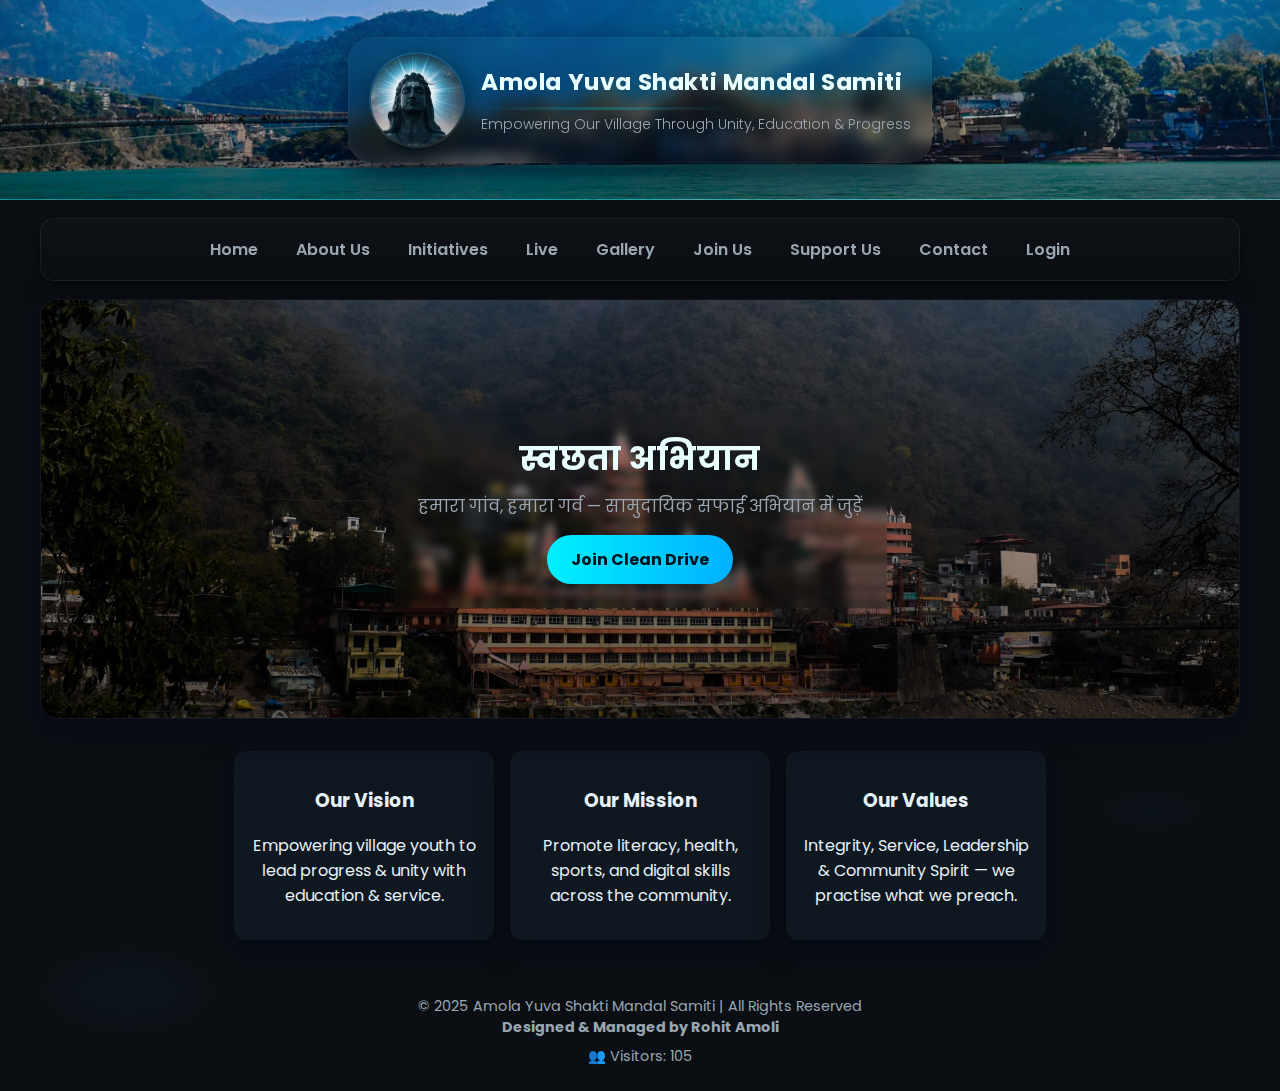
<file: index.html>
<!DOCTYPE html>
<html lang="hi">
<head>
<meta charset="utf-8" />
<meta name="viewport" content="width=device-width, initial-scale=1" />
<title>Amola Yuva Shakti Mandal Samiti</title>
<link href="https://fonts.googleapis.com/css2?family=Poppins:wght@300;400;600;700&display=swap" rel="stylesheet">
<style>
:root{
  --bg:#0b0f14;
  --panel:#0f1720;
  --glass: rgba(255,255,255,0.04);
  --accent: #00f0ff;
  --accent-2: #00b1ff;
  --muted: #9aa7b2;
  --glass-border: rgba(255,255,255,0.06);
  --glow: 0 10px 30px rgba(0,240,255,0.06), 0 2px 8px rgba(0,0,0,0.6);
  --card-elev: 0 10px 30px rgba(2,6,23,0.6);
  --glass-blur: 8px;
  --radius-lg: 16px;
  --radius-md: 12px;
}
*{box-sizing:border-box}
html,body{height:100%;margin:0;font-family:'Poppins',sans-serif;
  background: radial-gradient(1200px 600px at 10% 10%, rgba(0,176,255,0.03), transparent 8%),
             radial-gradient(1000px 400px at 90% 90%, rgba(0,176,255,0.02), transparent 6%), var(--bg);
  color:#e6f2f7;
  -webkit-font-smoothing:antialiased;
  -moz-osx-font-smoothing:grayscale;
  -webkit-touch-callout:none;
  -webkit-user-select:none;
  user-select: none;
  animation:fadePage .9s ease;
}
@keyframes fadePage{from{opacity:0;transform:translateY(6px)}to{opacity:1;transform:none}}

/* HEADER */
header {
  position: relative;
  background: linear-gradient(180deg, rgba(255,255,255,0.02), rgba(0,0,0,0.25)),
              url('slide2.png') center/cover no-repeat;
  color: #eafcff;
  min-height: 200px;
  display:flex;
  align-items:center;
  justify-content:center;
  padding: 28px 18px;
  border-bottom: 1px solid rgba(255,255,255,0.03);
  box-shadow: inset 0 -60px 120px rgba(0,0,0,0.35);
  overflow:hidden;
}
header::before{
  content: "";
  position: absolute;
  inset: -10% -10% auto auto;
  width: 520px;
  height: 520px;
  background: radial-gradient(circle at 20% 20%, rgba(0,240,255,0.06), transparent 25%);
  filter: blur(40px);
  transform: rotate(22deg);
  pointer-events:none;
}
.header-center {
  position: relative;
  display:flex;
  align-items:center;
  gap:16px;
  z-index:2;
  padding:14px 20px;
  border-radius:24px;
  background: linear-gradient(180deg, rgba(255,255,255,0.02), rgba(255,255,255,0.01));
  box-shadow: var(--card-elev);
  border:1px solid rgba(255,255,255,0.03);
  backdrop-filter: blur(var(--glass-blur));
}
.header-center img {
  width: 96px;
  height: 96px;
  border-radius: 50%;
  object-fit: cover;
  border: 2px solid rgba(255,255,255,0.06);
  box-shadow: 0 6px 22px rgba(0,0,0,0.6), 0 0 18px rgba(0,176,255,0.08);
  background: linear-gradient(180deg, rgba(255,255,255,0.02), rgba(255,255,255,0.01));
}
.header-text { display:flex; flex-direction:column; align-items:flex-start; gap:4px; }
.header-center h1 {
  font-size: 1.45rem; font-weight:700; margin:0; letter-spacing:0.6px; color:#e9ffff;
  text-shadow: 0 6px 26px rgba(0,176,255,0.03);
}
.header-center p{ font-size:0.88rem; margin:0; font-weight:300; color:var(--muted); }
.header-center h1::after{
  content:"";
  display:block;
  height:3px;
  width:60%;
  margin-top:8px;
  border-radius:6px;
  background: linear-gradient(90deg, transparent, rgba(0,240,255,0.25), transparent);
  opacity:0.9;
}

/* NAVBAR - horizontal scroll on mobile */
nav.navbar {
  margin:18px auto 0;
  max-width:1200px;
  display:flex;
  justify-content:center;
  gap:14px;
  padding:10px 14px;
  border-radius:14px;
  background: linear-gradient(180deg, rgba(255,255,255,0.015), rgba(0,0,0,0.06));
  border:1px solid var(--glass-border);
  box-shadow: 0 6px 20px rgba(0,0,0,0.6);
  backdrop-filter: blur(8px);
  overflow-x: auto;
  scrollbar-width: none; /* Firefox */
}
nav.navbar::-webkit-scrollbar { display: none; } /* Chrome/Safari */
nav.navbar a {
  color: var(--muted);
  text-decoration: none;
  padding:8px 12px;
  font-weight:600;
  border-radius:10px;
  transition: all .22s cubic-bezier(.2,.9,.3,1);
  position:relative;
  flex: 0 0 auto;
  white-space: nowrap;
}
nav.navbar a:hover {
  color: #eaffff;
  transform: translateY(-3px);
}
nav.navbar a::after{
  content:"";
  position:absolute;
  left:50%;
  transform:translateX(-50%) scaleX(0);
  bottom:3px;
  width:60%;
  height:3px;
  border-radius:4px;
  background: linear-gradient(90deg,var(--accent),var(--accent-2));
  transition: transform .28s;
}
nav.navbar a:hover::after{ transform:translateX(-50%) scaleX(1); }

/* CAROUSEL */
.carousel-wrap { margin-top:18px; position:relative; width:100%; height:420px; overflow:hidden;
  border-radius:18px; max-width:1200px; margin-left:auto; margin-right:auto;
  box-shadow: var(--card-elev); border:1px solid rgba(255,255,255,0.03);
  background: linear-gradient(180deg, rgba(255,255,255,0.015), rgba(0,0,0,0.06));
}
.carousel { width:100%; height:100%; position:relative; display:flex; align-items:center; justify-content:center; }
.slides { display:flex; width:100%; height:100%; transition: transform .7s cubic-bezier(.22,.9,.3,1); }
.slide{ min-width:100%; height:100%; position:relative; background-size:cover; background-position:center; display:flex; align-items:center; justify-content:center; color:#fff; }
.slide::after{ content:""; position:absolute; inset:0; background: linear-gradient(180deg, rgba(3,8,15,0.12), rgba(0,0,0,0.6)); pointer-events:none; }
.slide-content{ position:relative; z-index:2; max-width:900px; padding:24px; text-align:center; backdrop-filter: blur(4px); }
.slide-content h2 { font-size:2rem; margin:0 0 10px 0; letter-spacing:0.6px; color:#eaffff; text-shadow: 0 10px 30px rgba(0,176,255,0.06); display:inline-block; }
.slide-content p{ font-size:1.05rem; margin:0 0 16px 0; color:var(--muted); max-height:80px; overflow:hidden; text-overflow:ellipsis; }
.slide-content .cta{
  background: linear-gradient(90deg,var(--accent),var(--accent-2));
  padding:12px 24px;
  border-radius:999px;
  color:#00121a;
  font-weight:700;
  text-decoration:none;
  display:inline-block;
  box-shadow: 0 12px 40px rgba(0,176,255,0.12);
  transition: transform .18s ease, box-shadow .18s ease;
}
.slide-content .cta:hover{ transform: translateY(-6px) scale(1.02); box-shadow: 0 20px 50px rgba(0,176,255,0.18); }

/* CARDS */
.cards{ display:flex; flex-wrap:wrap; justify-content:center; gap:16px; margin:32px 12px; }
.cards .card{ background: var(--panel); padding:16px; border-radius:var(--radius-md); width:260px; box-shadow:var(--card-elev); text-align:center; }

/* FOOTER */
footer{ margin-top:32px; padding:24px; text-align:center; font-size:0.9rem; color:var(--muted); }

/* TOP BUTTON */
#topBtn{ position:fixed; bottom:24px; right:24px; background:var(--accent); color:#00121a; padding:10px 12px; border-radius:50%; cursor:pointer; display:none; z-index:999; }

/* RESPONSIVE */
@media(max-width:768px){
  .header-center{ flex-direction:column; text-align:center; }
  .cards{ flex-direction:column; align-items:center; }
}
</style>
</head>
<body>

<header>
  <div class="header-center" role="banner" aria-label="Site header">
    <img src="placeholder1.png" alt="Amola logo">
    <div class="header-text">
      <h1>Amola Yuva Shakti Mandal Samiti</h1>
      <p>Empowering Our Village Through Unity, Education & Progress</p>
    </div>
  </div>
</header>

<!-- NAVBAR -->
<nav class="navbar" role="navigation" aria-label="Main navigation">
  <a href="index.html">Home</a>
  <a href="about.html">About Us</a>
  <a href="activities.html">Initiatives</a>
  <a href="live.html">Live</a>
  <a href="gallery.html">Gallery</a>
  <a href="join.html">Join Us</a>
  <a href="donate.html">Support Us</a>
  <a href="contact.html">Contact</a>
  <a href="member.html">Login</a>
</nav>

<!-- CAROUSEL -->
<div class="carousel-wrap" aria-roledescription="carousel" aria-label="Highlights">
  <div class="carousel" id="carousel">
    <div class="slides" id="slidesContainer"></div>
  </div>
</div>

<!-- CARDS -->
<section class="cards" aria-label="Key info cards">
  <div class="card">
    <h3>Our Vision</h3>
    <p>Empowering village youth to lead progress & unity with education & service.</p>
  </div>
  <div class="card">
    <h3>Our Mission</h3>
    <p>Promote literacy, health, sports, and digital skills across the community.</p>
  </div>
  <div class="card">
    <h3>Our Values</h3>
    <p>Integrity, Service, Leadership & Community Spirit — we practise what we preach.</p>
  </div>
</section>

<footer>
  <div>© 2025 Amola Yuva Shakti Mandal Samiti | All Rights Reserved<br><b>Designed & Managed by Rohit Amoli</b></div>
  <div id="visitorCounter" style="margin-top:8px">👥 Visitors: <span id="visitorNumber">0</span></div>
</footer>

<div id="topBtn" title="Back to top">⬆</div>

<script>
/* === SLIDES === */
const slides = [
  { title: "स्वछता अभियान", text: "हमारा गांव, हमारा गर्व — सामुदायिक सफाई अभियान में जुड़ें", ctaText: "Join Clean Drive", ctaLink:"join.html", backgroundImage: "slide1.png" },
  { title: "जन-जन तक पानी की व्यवस्था", text: "सभी ग्रामीणों के लिए पानी की सुचारू और स्वच्छ व्यवस्था सुनिश्चित करने के लिए योजना बनाई गई है।", ctaText: "Register", ctaLink:"join.html", backgroundImage: "slide2.png" },
  { title: "खेल उत्सव", text: "खेलकूद से स्वस्थ जीवन — भागीदारी के लिए संपर्क करें", ctaText: "Participate", ctaLink:"activities.html", backgroundImage: "slide3.png" }
];
const slidesContainer = document.getElementById('slidesContainer');
slides.forEach((s)=>{
  const slide = document.createElement('div');
  slide.className='slide';
  slide.style.backgroundImage = `url('${s.backgroundImage}')`;
  const content = document.createElement('div'); content.className='slide-content';
  content.innerHTML = `<h2>${s.title}</h2><p>${s.text}</p><a class="cta" href="${s.ctaLink}">${s.ctaText}</a>`;
  slide.appendChild(content); slidesContainer.appendChild(slide);
});

/* SIMPLE CAROUSEL LOGIC */
let current=0; const total=slides.length;
const updateUI=()=>{ slidesContainer.style.transform=`translateX(-${current*100}%)`; };
const goToSlide=(i)=>{ current=(i+total)%total; updateUI(); };
setInterval(()=>goToSlide(current+1),4000);

/* TOP BUTTON */
const topBtn=document.getElementById('topBtn');
window.onscroll=()=>topBtn.style.display=(window.pageYOffset>300)?'flex':'none';
topBtn.addEventListener('click',()=>window.scrollTo({top:0,behavior:'smooth'}));

/* VISITOR COUNTER */
document.getElementById('visitorNumber').textContent=Math.floor(Math.random()*500+100);
</script>

</body>
</html>
</file>
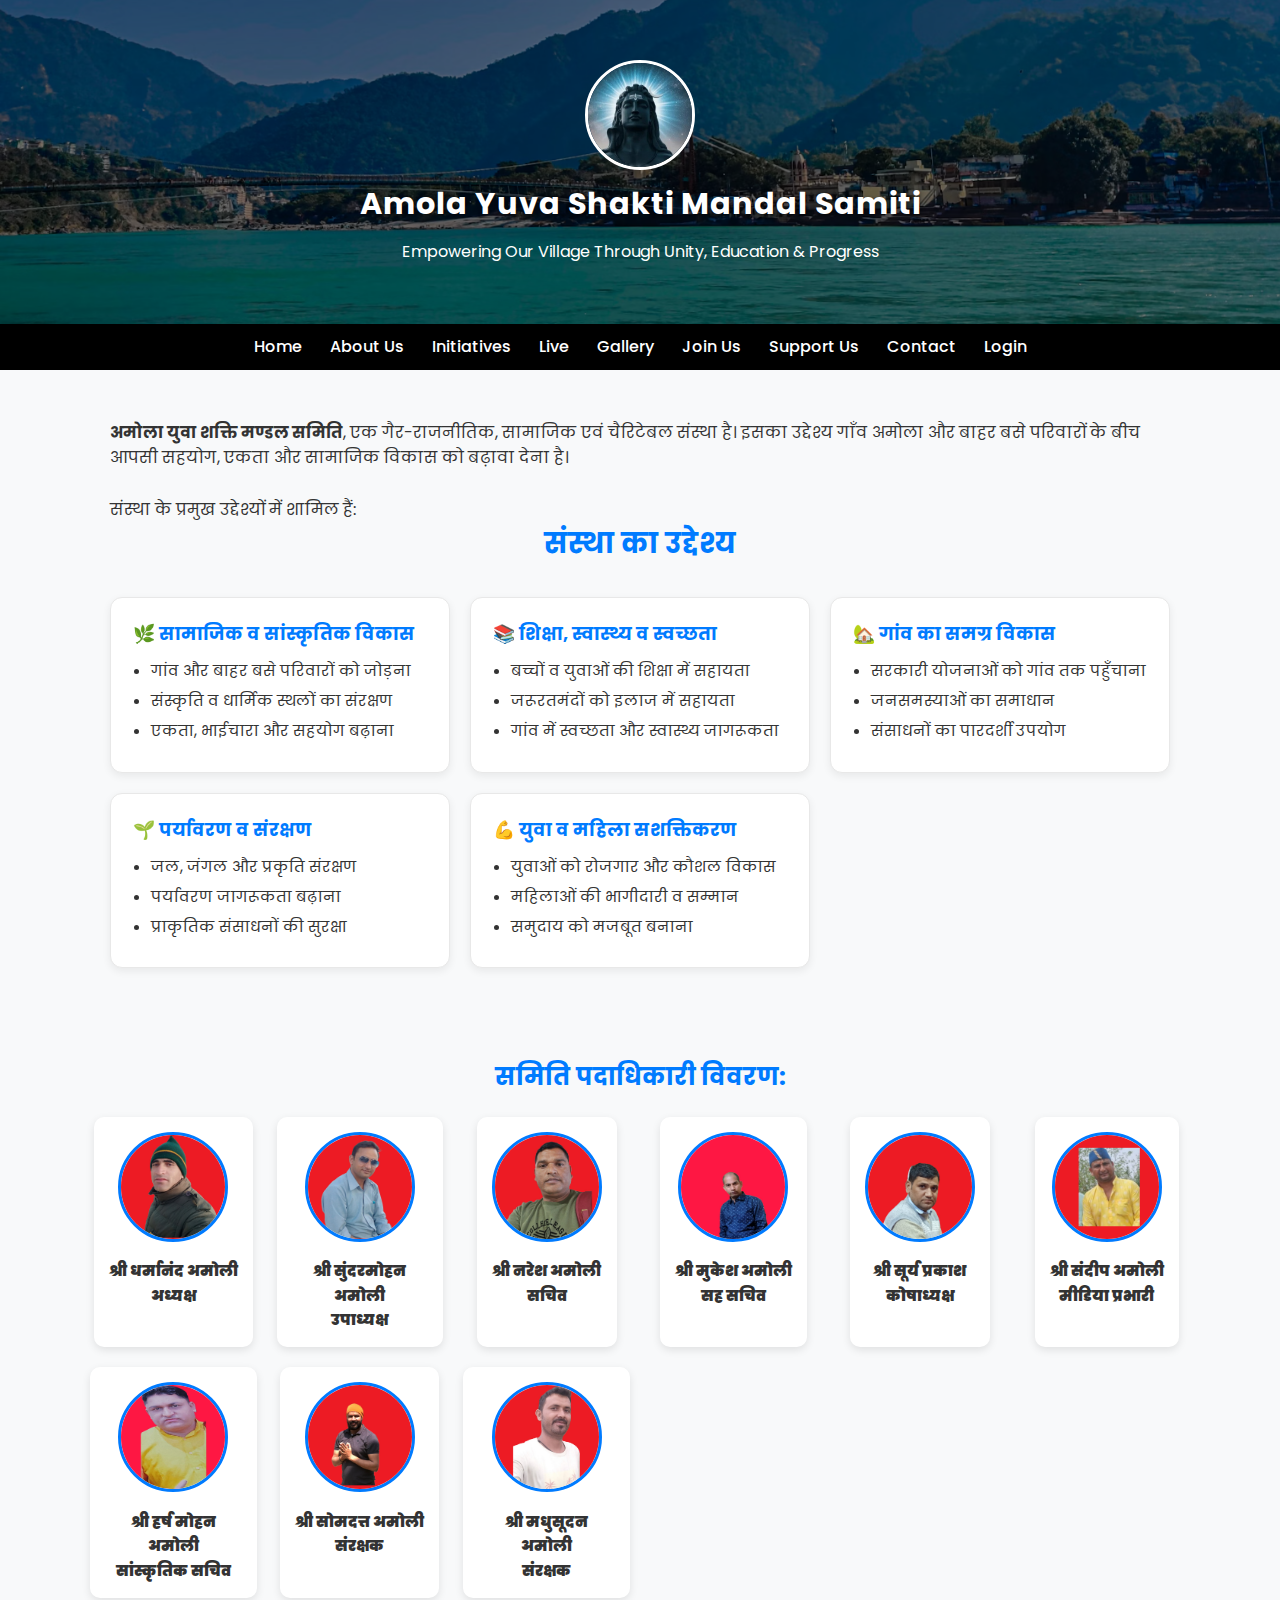
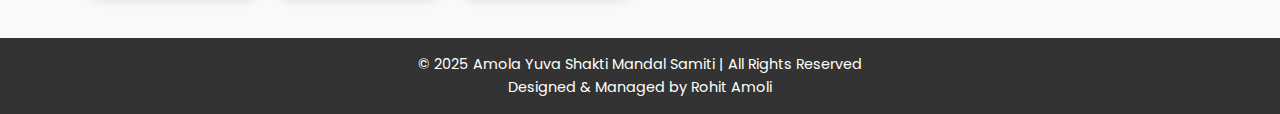
<file: about.html>
<!DOCTYPE html>
<html lang="hi">
<head>
  <meta charset="UTF-8" />
  <meta name="viewport" content="width=device-width, initial-scale=1.0" />
  <title>About Us - Amola Yuva Shakti Mandal Samiti</title>

  <link href="https://fonts.googleapis.com/css2?family=Poppins:wght@300;400;600&display=swap" rel="stylesheet">

  <style>
    * {
      margin: 0;
      padding: 0;
      box-sizing: border-box;
      font-family: 'Poppins', sans-serif;
    }

    body {
      background-color: #f8f9fa;
      color: #333;
      line-height: 1.6;
    }

    /* ------------ HEADER ------------ */
    header {
      background: linear-gradient(rgba(0, 0, 0, 0.5), rgba(0, 0, 0, 0.5)),
                  url('header-bg1.png') center/cover no-repeat;
      color: white;
      padding: 60px 20px;
      text-align: center;
    }

    .header-center {
      display: flex;
      flex-direction: column;
      align-items: center;
      gap: 10px;
    }

    .header-center img {
      width: 110px;
      height: 110px;
      border-radius: 50%;
      object-fit: cover;
      border: 3px solid white;
    }

    .header-center h1 {
      font-size: 1.9em;
      font-weight: 700;
      letter-spacing: 1px;
      text-shadow: 1px 1px 4px rgba(0,0,0,0.5);
    }

    /* ------------ NAVBAR ------------ */
    nav.navbar {
      background-color: #000;
      padding: 10px 0;
      text-align: center;
    }

    nav.navbar a {
      color: white;
      text-decoration: none;
      margin: 0 12px;
      font-weight: 500;
      transition: color 0.3s;
    }

    nav.navbar a:hover {
      color: #ffe600;
    }

    /* ------------ OBJECTIVES SECTION ------------ */
    .objectives-section {
      padding: 50px 20px;
      width: 90%;
      max-width: 1100px;
      margin: auto;
    }

    .objectives-section h2 {
      text-align: center;
      font-size: 28px;
      margin-bottom: 30px;
      color: #007bff;
      font-weight: 700;
    }

    .objective-cards {
      display: grid;
      grid-template-columns: repeat(auto-fit, minmax(260px, 1fr));
      gap: 20px;
    }

    .card {
      background: white;
      padding: 22px;
      border-radius: 12px;
      border: 1px solid #e8e8e8;
      box-shadow: 0 3px 8px rgba(0,0,0,0.07);
      transition: background 0.3s;
    }

    .card:hover {
      background: #f5f9ff;
    }

    .card h3 {
      font-size: 18px;
      color: #007bff;
      margin-bottom: 10px;
    }

    .card ul {
      padding-left: 18px;
    }

    .card ul li {
      margin-bottom: 6px;
      font-size: 0.95em;
    }

    /* ------------ MEMBERS SECTION ------------ */
    section.members {
      width: 90%;
      max-width: 1100px;
      margin: 40px auto;
    }

    section.members h2 {
      color: #007bff;
      margin-bottom: 20px;
      text-align: center;
    }

    .about-gallery {
      display: grid;
      grid-template-columns: repeat(auto-fit, minmax(160px, 1fr));
      gap: 20px;
      justify-items: center;
    }

    .about-member {
      text-align: center;
      background: white;
      padding: 15px;
      border-radius: 10px;
      box-shadow: 0 3px 8px rgba(0,0,0,0.1);
    }

    .about-member img {
      width: 110px;
      height: 110px;
      object-fit: cover;
      border-radius: 50%;
      border: 3px solid #007bff;
    }

    .about-member p {
      margin-top: 10px;
      font-weight: 600;
      font-size: 0.95em;
      color: #333;
    }

    /* ------------ FOOTER ------------ */
    footer {
      background: #333;
      color: white;
      text-align: center;
      padding: 15px 0;
      margin-top: 30px;
      font-size: 0.9em;
    }

    /* ------------ RESPONSIVE ------------ */
    @media (max-width: 768px) {
      .header-center h1 {
        font-size: 1.5em;
      }
      nav.navbar a {
        display: inline-block;
        margin: 6px;
      }
    }
  </style>
</head>

<body>

<header>
  <div class="header-center">
    <img src="IMG-20250911-WA0006.jpg" alt="Logo">
    <h1>Amola Yuva Shakti Mandal Samiti</h1>
    <p>Empowering Our Village Through Unity, Education & Progress</p>
  </div>
</header>

<nav class="navbar">
  <a href="index.html">Home</a>
  <a href="about.html">About Us</a>
  <a href="activities.html">Initiatives</a>
  <a href="live.html">Live</a>
  <a href="gallery.html">Gallery</a>
  <a href="join.html">Join Us</a>
  <a href="donate.html">Support Us</a>
  <a href="contact.html">Contact</a>
  <a href="member.html">Login</a>
</nav>

<!-- OBJECTIVES SECTION -->
<section class="objectives-section">

  <strong>अमोला युवा शक्ति मण्डल समिति</strong>, एक गैर-राजनीतिक, सामाजिक एवं चैरिटेबल संस्था है। इसका उद्देश्य गाँव अमोला और बाहर बसे परिवारों के बीच आपसी सहयोग, एकता और सामाजिक विकास को बढ़ावा देना है।<br><br>
  संस्था के प्रमुख उद्देश्यों में शामिल हैं:<br>
  
  <h2>संस्था का उद्देश्य</h2>

  <div class="objective-cards">

    <div class="card">
      <h3>🌿 सामाजिक व सांस्कृतिक विकास</h3>
      <ul>
        <li>गांव और बाहर बसे परिवारों को जोड़ना</li>
        <li>संस्कृति व धार्मिक स्थलों का संरक्षण</li>
        <li>एकता, भाईचारा और सहयोग बढ़ाना</li>
      </ul>
    </div>

    <div class="card">
      <h3>📚 शिक्षा, स्वास्थ्य व स्वच्छता</h3>
      <ul>
        <li>बच्चों व युवाओं की शिक्षा में सहायता</li>
        <li>जरूरतमंदों को इलाज में सहायता</li>
        <li>गांव में स्वच्छता और स्वास्थ्य जागरूकता</li>
      </ul>
    </div>

    <div class="card">
      <h3>🏡 गांव का समग्र विकास</h3>
      <ul>
        <li>सरकारी योजनाओं को गांव तक पहुँचाना</li>
        <li>जनसमस्याओं का समाधान</li>
        <li>संसाधनों का पारदर्शी उपयोग</li>
      </ul>
    </div>

    <div class="card">
      <h3>🌱 पर्यावरण व संरक्षण</h3>
      <ul>
        <li>जल, जंगल और प्रकृति संरक्षण</li>
        <li>पर्यावरण जागरूकता बढ़ाना</li>
        <li>प्राकृतिक संसाधनों की सुरक्षा</li>
      </ul>
    </div>

    <div class="card">
      <h3>💪 युवा व महिला सशक्तिकरण</h3>
      <ul>
        <li>युवाओं को रोजगार और कौशल विकास</li>
        <li>महिलाओं की भागीदारी व सम्मान</li>
        <li>समुदाय को मजबूत बनाना</li>
      </ul>
    </div>

  </div>
</section>

<!-- MEMBERS SECTION -->
<section class="members">
  <h2>समिति पदाधिकारी विवरण:</h2>

  <div class="about-gallery">

    <div class="about-member">
      <img src="about1.jpg">
      <p><strong>श्री धर्मानंद अमोली<br>अध्यक्ष</strong></p>
    </div>

    <div class="about-member">
      <img src="about2.jpg">
      <p><strong>श्री सुंदरमोहन अमोली<br>उपाध्यक्ष</strong></p>
    </div>

    <div class="about-member">
      <img src="about3.jpg">
      <p><strong>श्री नरेश अमोली<br>सचिव</strong></p>
    </div>

    <div class="about-member">
      <img src="about6.jpg">
      <p><strong>श्री मुकेश अमोली<br>सह सचिव</strong></p>
    </div>

    <div class="about-member">
      <img src="about4.jpg">
      <p><strong>श्री सूर्य प्रकाश<br>कोषाध्यक्ष</strong></p>
    </div>

    <div class="about-member">
      <img src="about5.jpg">
      <p><strong>श्री संदीप अमोली<br>मीडिया प्रभारी</strong></p>
    </div>

    <div class="about-member">
      <img src="about7.jpg">
      <p><strong>श्री हर्ष मोहन अमोली<br>सांस्कृतिक सचिव</strong></p>
    </div>

    <div class="about-member">
      <img src="about8.jpg">
      <p><strong>श्री सोमदत्त अमोली<br>संरक्षक</strong></p>
    </div>

    <div class="about-member">
      <img src="about9.jpg">
      <p><strong>श्री मधुसूदन अमोली<br>संरक्षक</strong></p>
    </div>

  </div>
</section>

<footer>
  © 2025 Amola Yuva Shakti Mandal Samiti | All Rights Reserved<br>
  Designed & Managed by Rohit Amoli
</footer>

</body>
</html>
</file>
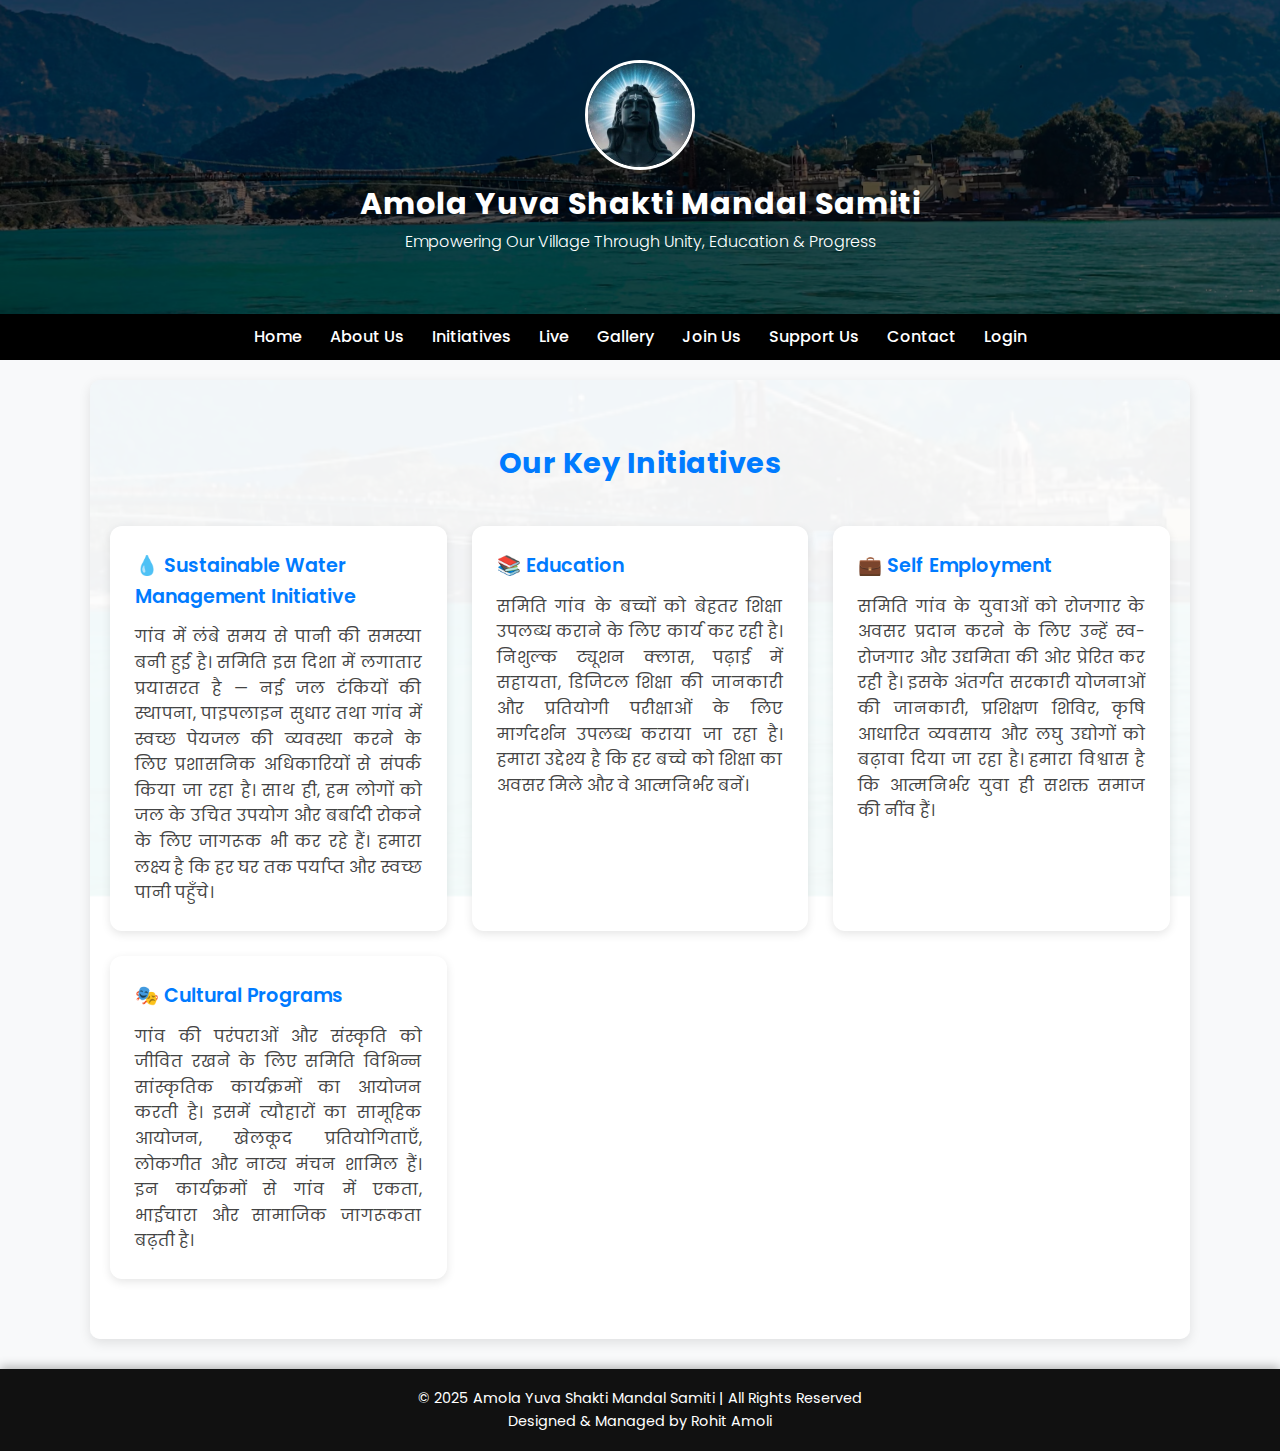
<file: activities.html>
<!DOCTYPE html>
<html lang="hi">
<head>
  <meta charset="UTF-8" />
  <meta name="viewport" content="width=device-width, initial-scale=1.0" />
  <title>Activities - Amola Yuva Shakti Mandal Samiti</title>
  <link href="https://fonts.googleapis.com/css2?family=Poppins:wght@300;400;600;700&display=swap" rel="stylesheet">
  <style>
    * {
      margin: 0;
      padding: 0;
      box-sizing: border-box;
      font-family: 'Poppins', sans-serif;
    }

    body {
      background-color: #f8f9fa;
      color: #333;
      line-height: 1.6;
    }

    /* HEADER */
    header {
      background: linear-gradient(rgba(0, 0, 0, 0.6), rgba(0, 0, 0, 0.6)),
                  url('header-bg1.png') center/cover no-repeat;
      color: white;
      padding: 60px 20px;
      text-align: center;
      animation: fadeInDown 1s ease-in-out;
    }

    .header-center {
      display: flex;
      flex-direction: column;
      align-items: center;
      gap: 10px;
    }

    .header-center img {
      width: 110px;
      height: 110px;
      border-radius: 50%;
      object-fit: cover;
      border: 3px solid white;
    }

    .header-center h1 {
      font-size: 1.9em;
      font-weight: 700;
      letter-spacing: 1px;
    }

    .header-center p {
      font-size: 1em;
      font-weight: 300;
    }

    /* NAVBAR */
    nav.navbar {
      background-color: #000;
      padding: 10px 0;
      text-align: center;
      animation: fadeIn 1.2s ease-in-out;
    }

    nav.navbar a {
      color: white;
      text-decoration: none;
      margin: 0 12px;
      font-weight: 500;
      transition: color 0.3s, transform 0.3s;
    }

    nav.navbar a:hover {
      color: #00c6ff;
      transform: scale(1.1);
      text-shadow: 0 0 10px #00c6ff;
    }

    /* ACTIVITIES SECTION */
    section#activities {
      padding: 60px 20px;
      background: linear-gradient(rgba(255,255,255,0.95), rgba(255,255,255,0.95)),
                  url('header-bg1.png') center/cover fixed;
      border-radius: 10px;
      margin: 20px auto;
      width: 90%;
      max-width: 1100px;
      box-shadow: 0 4px 12px rgba(0,0,0,0.1);
      animation: fadeInUp 1.2s ease-in-out;
    }

    section#activities h2 {
      color: #007bff;
      text-align: center;
      margin-bottom: 40px;
      font-size: 1.8em;
      font-weight: 700;
      letter-spacing: 0.5px;
    }

    .cards {
      display: grid;
      grid-template-columns: repeat(auto-fit, minmax(260px, 1fr));
      gap: 25px;
    }

    .card {
      background: #fff;
      padding: 25px;
      border-radius: 12px;
      box-shadow: 0 3px 10px rgba(0,0,0,0.1);
      transition: transform 0.3s, box-shadow 0.3s;
      animation: fadeInUp 1.3s ease;
    }

    .card:hover {
      transform: translateY(-8px);
      box-shadow: 0 6px 18px rgba(0,0,0,0.2);
    }

    .card h3 {
      color: #007bff;
      margin-bottom: 12px;
      font-size: 1.2em;
      font-weight: 600;
    }

    .card p {
      font-size: 1em;
      text-align: justify;
      color: #444;
    }

    /* FOOTER */
    footer {
      background: #111;
      color: white;
      text-align: center;
      padding: 18px 0;
      font-size: 0.9em;
      margin-top: 30px;
      box-shadow: 0 -2px 10px rgba(0,0,0,0.3);
    }

    /* ANIMATIONS */
    @keyframes fadeInDown {
      from { opacity: 0; transform: translateY(-30px); }
      to { opacity: 1; transform: translateY(0); }
    }

    @keyframes fadeInUp {
      from { opacity: 0; transform: translateY(30px); }
      to { opacity: 1; transform: translateY(0); }
    }

    @keyframes fadeIn {
      from { opacity: 0; }
      to { opacity: 1; }
    }

    @media (max-width: 600px) {
      header { padding: 40px 10px; }
      .header-center h1 { font-size: 1.5em; }
      .cards { grid-template-columns: 1fr; }
      .card { padding: 20px; }
    }
  </style>
</head>

<body>

<!-- HEADER -->
<header>
  <div class="header-center">
    <img src="IMG-20250911-WA0006.jpg" alt="Logo">
    <div class="text">
      <h1>Amola Yuva Shakti Mandal Samiti</h1>
      <p>Empowering Our Village Through Unity, Education & Progress</p>
    </div>
  </div>
</header>

<!-- NAVBAR -->
<nav class="navbar">
  <a href="index.html">Home</a>
  <a href="about.html">About Us</a>
  <a href="activities.html">Initiatives</a>
  <a href="live.html">Live</a>
  <a href="gallery.html">Gallery</a>
  <a href="join.html">Join Us</a>
  <a href="donate.html">Support Us</a>
  <a href="contact.html">Contact</a>
  <a href="member.html">Login</a>
</nav>

<!-- ACTIVITIES SECTION -->
<section id="activities" class="section">
  <h2>Our Key Initiatives</h2>
  <div class="cards">
    <div class="card">
      <h3>💧 Sustainable Water Management Initiative</h3>
      <p>गांव में लंबे समय से पानी की समस्या बनी हुई है। समिति इस दिशा में लगातार प्रयासरत है — नई जल टंकियों की स्थापना, पाइपलाइन सुधार तथा गांव में स्वच्छ पेयजल की व्यवस्था करने के लिए प्रशासनिक अधिकारियों से संपर्क किया जा रहा है। साथ ही, हम लोगों को जल के उचित उपयोग और बर्बादी रोकने के लिए जागरूक भी कर रहे हैं। हमारा लक्ष्य है कि हर घर तक पर्याप्त और स्वच्छ पानी पहुँचे।</p>
    </div>

    <div class="card">
      <h3>📚 Education</h3>
      <p>समिति गांव के बच्चों को बेहतर शिक्षा उपलब्ध कराने के लिए कार्य कर रही है। निशुल्क ट्यूशन क्लास, पढ़ाई में सहायता, डिजिटल शिक्षा की जानकारी और प्रतियोगी परीक्षाओं के लिए मार्गदर्शन उपलब्ध कराया जा रहा है। हमारा उद्देश्य है कि हर बच्चे को शिक्षा का अवसर मिले और वे आत्मनिर्भर बनें।</p>
    </div>

    <div class="card">
      <h3>💼 Self Employment</h3>
      <p>समिति गांव के युवाओं को रोजगार के अवसर प्रदान करने के लिए उन्हें स्व-रोजगार और उद्यमिता की ओर प्रेरित कर रही है। इसके अंतर्गत सरकारी योजनाओं की जानकारी, प्रशिक्षण शिविर, कृषि आधारित व्यवसाय और लघु उद्योगों को बढ़ावा दिया जा रहा है। हमारा विश्वास है कि आत्मनिर्भर युवा ही सशक्त समाज की नींव हैं।</p>
    </div>

    <div class="card">
      <h3>🎭 Cultural Programs</h3>
      <p>गांव की परंपराओं और संस्कृति को जीवित रखने के लिए समिति विभिन्न सांस्कृतिक कार्यक्रमों का आयोजन करती है। इसमें त्यौहारों का सामूहिक आयोजन, खेलकूद प्रतियोगिताएँ, लोकगीत और नाट्य मंचन शामिल हैं। इन कार्यक्रमों से गांव में एकता, भाईचारा और सामाजिक जागरूकता बढ़ती है।</p>
    </div>
  </div>
</section>

<!-- FOOTER -->
<footer>
  © 2025 Amola Yuva Shakti Mandal Samiti | All Rights Reserved<br>
  Designed & Managed by Rohit Amoli
</footer>

</body>
</html>
</file>
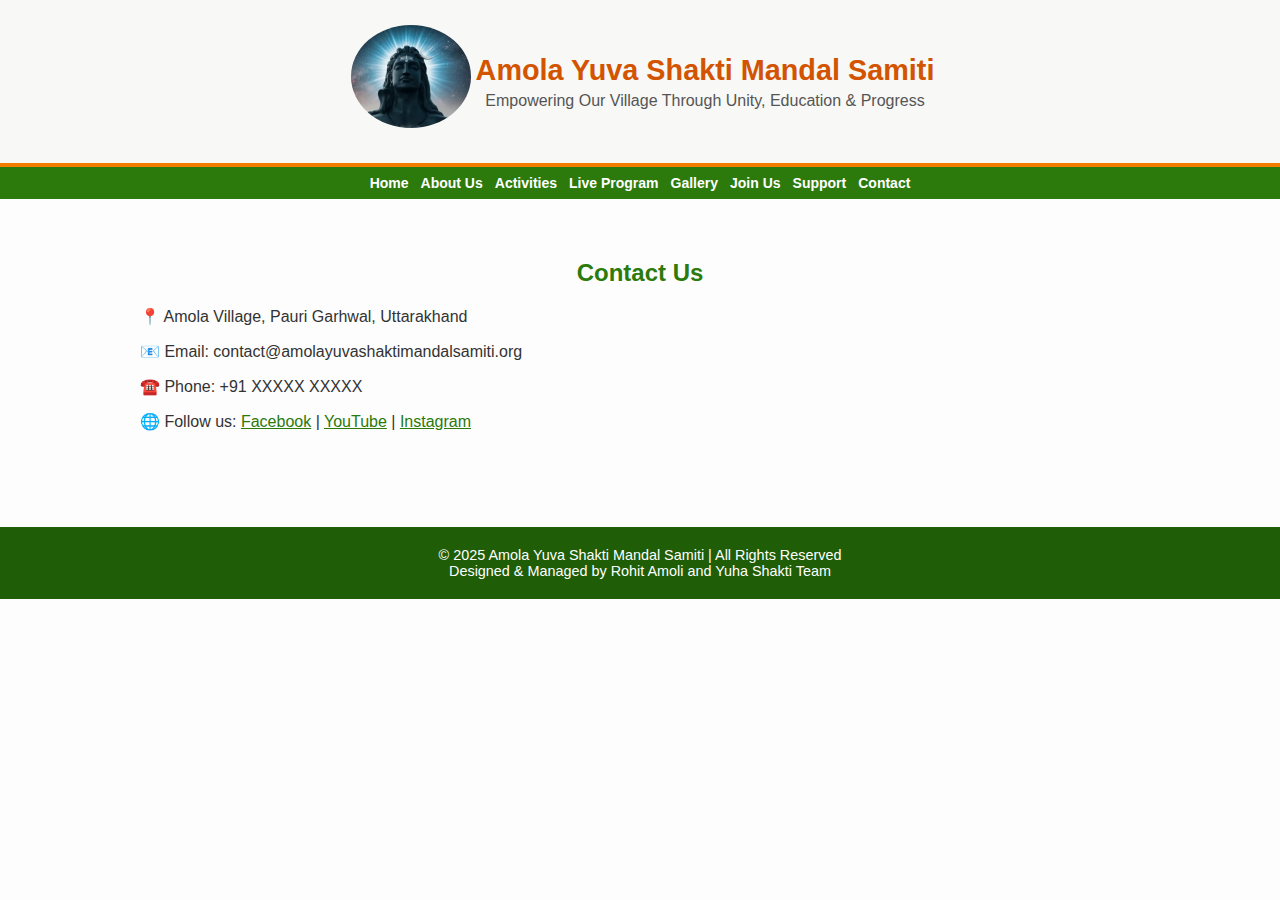
<file: contact.html>
<!DOCTYPE html>
<html lang="hi">
<head>
<meta charset="UTF-8" />
<meta name="viewport" content="width=device-width, initial-scale=1.0" />
<title>Contact - Amola Yuva Shakti Mandal Samiti</title>
<link rel="stylesheet" href="style.css">
</head>
<body>

<header>
  <div class="header-center">
    <img src="IMG-20250911-WA0006.jpg" alt="Logo">
    <div class="text">
      <h1>Amola Yuva Shakti Mandal Samiti</h1>
      <p>Empowering Our Village Through Unity, Education & Progress</p>
    </div>
  </div>
</header>

<nav class="navbar">
  <a href="index.html">Home</a>
  <a href="about.html">About Us</a>
  <a href="activities.html">Activities</a>
  <a href="live.html">Live Program</a>
  <a href="gallery.html">Gallery</a>
  <a href="join.html">Join Us</a>
  <a href="donate.html">Support</a>
  <a href="contact.html">Contact</a>
</nav>

<section id="contact" class="section">
  <h2>Contact Us</h2>
  <p>📍 Amola Village, Pauri Garhwal, Uttarakhand</p>
  <p>📧 Email: contact@amolayuvashaktimandalsamiti.org</p>
  <p>☎️ Phone: +91 XXXXX XXXXX</p>
  <p>🌐 Follow us:
    <a href="https://facebook.com/YOURPAGE" style="color:#2b7a0b;">Facebook</a> |
    <a href="https://youtube.com/YOURCHANNEL" style="color:#2b7a0b;">YouTube</a> |
    <a href="https://instagram.com/YOURPAGE" style="color:#2b7a0b;">Instagram</a>
  </p>
</section>

<footer>
  © 2025 Amola Yuva Shakti Mandal Samiti | All Rights Reserved<br>
  Designed & Managed by Rohit Amoli and Yuha Shakti Team
</footer>

</body>
</html>
</file>
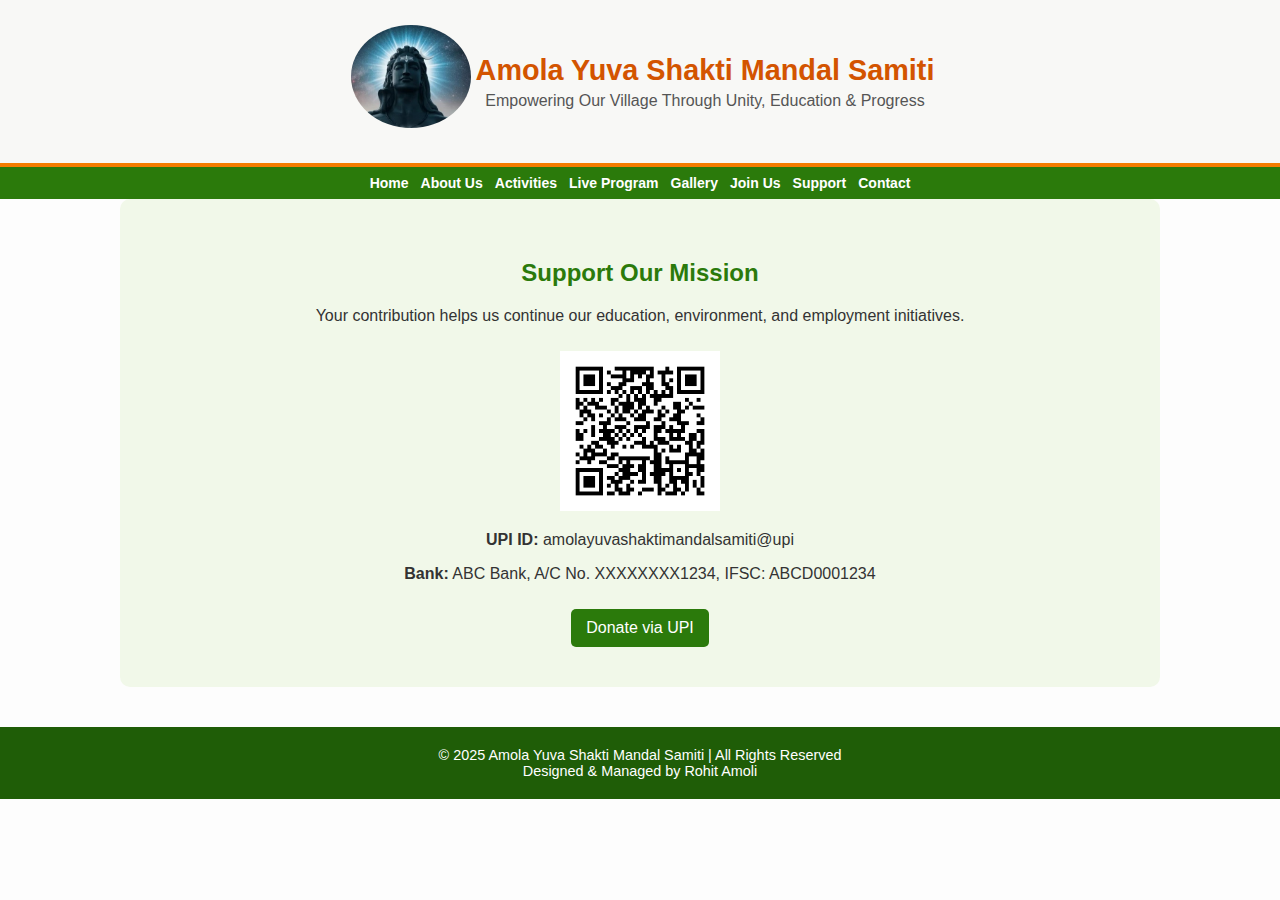
<file: donate.html>
<!DOCTYPE html>
<html lang="hi">
<head>
<meta charset="UTF-8" />
<meta name="viewport" content="width=device-width, initial-scale=1.0" />
<title>Support Us - Amola Yuva Shakti Mandal Samiti</title>
<link rel="stylesheet" href="style.css">
</head>
<body>

<header>
  <div class="header-center">
    <img src="IMG-20250911-WA0006.jpg" alt="Logo">
    <div class="text">
      <h1>Amola Yuva Shakti Mandal Samiti</h1>
      <p>Empowering Our Village Through Unity, Education & Progress</p>
    </div>
  </div>
</header>

<nav class="navbar">
  <a href="index.html">Home</a>
  <a href="about.html">About Us</a>
  <a href="activities.html">Activities</a>
  <a href="live.html">Live Program</a>
  <a href="gallery.html">Gallery</a>
  <a href="join.html">Join Us</a>
  <a href="donate.html">Support</a>
  <a href="contact.html">Contact</a>
</nav>

<section id="donate" class="section donate-section">
  <h2>Support Our Mission</h2>
  <p>Your contribution helps us continue our education, environment, and employment initiatives.</p>
  <img src="qr-code.png" alt="UPI QR Code" />
  <p><strong>UPI ID:</strong> amolayuvashaktimandalsamiti@upi</p>
  <p><strong>Bank:</strong> ABC Bank, A/C No. XXXXXXXX1234, IFSC: ABCD0001234</p>
  <a href="upi://pay?pa=sangthanname@upi&pn=Village+Youth+Sangthan&cu=INR" class="btn">Donate via UPI</a>
</section>

<footer>
  © 2025 Amola Yuva Shakti Mandal Samiti | All Rights Reserved<br>
  Designed & Managed by Rohit Amoli
</footer>

</body>
</html>
</file>
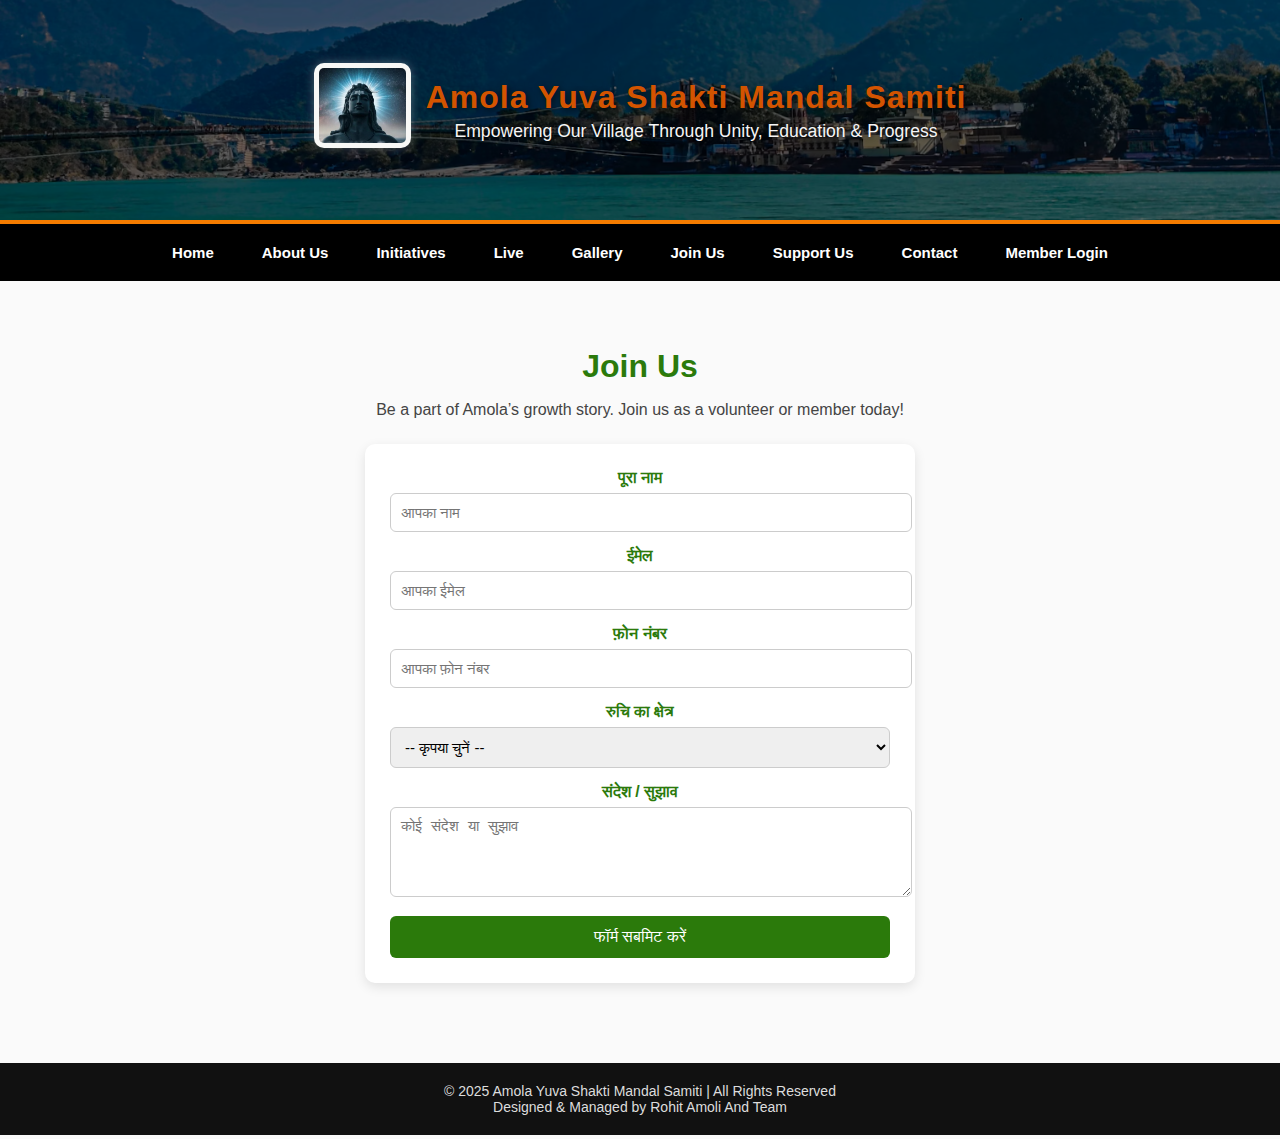
<file: join.html>
<!DOCTYPE html>
<html lang="hi">
<head>
<meta charset="UTF-8" />
<meta name="viewport" content="width=device-width, initial-scale=1.0" />
<title>Join Us - Amola Yuva Shakti Mandal Samiti</title>
<link rel="stylesheet" href="style.css">
<style>
/* General Reset */
body { margin: 0; font-family: "Segoe UI", sans-serif; background-color: #fafafa; color: #333; }

/* Header Styling with Background */
header {
  background: url('header-bg1.png') no-repeat center center/cover;
  text-align: center;
  padding: 30px 10px;
  color: white;
  position: relative;
  height: 160px;
}
header::after {
  content: "";
  position: absolute;
  inset: 0;
  background: rgba(0, 0, 0, 0.55);
  z-index: 0;
}
.header-center {
  position: relative;
  z-index: 1;
  display: flex;
  align-items: center;
  justify-content: center;
  gap: 15px;
}
.header-center img {
  height: 75px;
  width: auto;
  border-radius: 10px;
  box-shadow: 0 0 10px rgba(255,255,255,0.3);
}
.header-center .text h1 {
  font-size: 2em;
  font-weight: 700;
  letter-spacing: 1px;
  text-shadow: 2px 2px 6px rgba(0,0,0,0.6);
  margin: 0;
}
.header-center .text p {
  font-size: 1.1em;
  font-weight: 500;
  color: #f5f5f5;
  text-shadow: 1px 1px 4px rgba(0,0,0,0.7);
  margin-top: 5px;
}

/* Navbar Styling */
.navbar {
  display: flex;
  justify-content: center;
  background: black;
  flex-wrap: wrap;
}
.navbar a {
  color: white;
  text-decoration: none;
  padding: 12px 18px;
  font-weight: 600;
  font-size: 15px;
  transition: background 0.3s ease;
}
.navbar a:hover {
  background: #1a1a1a;
  color: #00e676;
}

/* Section Styling */
.section {
  text-align: center;
  padding: 40px 20px;
}
.section h2 {
  color: #2b7a0b;
  font-size: 2em;
  font-weight: 700;
  margin-bottom: 10px;
}
.section p {
  color: #444;
  margin-bottom: 25px;
}

/* Form Styles */
.join-form {
  max-width: 500px;
  margin: 0 auto;
  background: #ffffff;
  padding: 25px;
  border-radius: 10px;
  box-shadow: 0 4px 12px rgba(0,0,0,0.1);
}

.join-form label {
  display: block;
  margin-bottom: 6px;
  font-weight: 600;
  color: #2b7a0b;
}

.join-form input,
.join-form select,
.join-form textarea {
  width: 100%;
  padding: 10px;
  margin-bottom: 15px;
  border: 1px solid #ccc;
  border-radius: 6px;
  font-size: 15px;
}

.join-form button {
  background: #2b7a0b;
  color: white;
  padding: 12px 20px;
  border: none;
  border-radius: 6px;
  font-size: 16px;
  cursor: pointer;
  transition: all 0.3s ease;
  width: 100%;
}
.join-form button:hover {
  background: #256307;
  transform: translateY(-2px);
}

/* Footer */
footer {
  text-align: center;
  background: #111;
  color: #ddd;
  padding: 20px 10px;
  font-size: 14px;
}
footer a { color: #00e676; text-decoration: none; }
footer a:hover { text-decoration: underline; }
</style>
</head>
<body>

<header>
  <div class="header-center">
    <img src="IMG-20250911-WA0006.jpg" alt="Logo">
    <div class="text">
      <h1>Amola Yuva Shakti Mandal Samiti</h1>
      <p>Empowering Our Village Through Unity, Education & Progress</p>
    </div>
  </div>
</header>

<nav class="navbar">
  <a href="index.html">Home</a>
  <a href="about.html">About Us</a>
  <a href="activities.html">Initiatives</a>
  <a href="live.html">Live</a>
  <a href="gallery.html">Gallery</a>
  <a href="join.html">Join Us</a>
  <a href="donate.html">Support Us</a>
  <a href="contact.html">Contact</a>
  <a href="member.html">Member Login</a>
</nav>

<section id="join" class="section">
  <h2>Join Us</h2>
  <p>Be a part of Amola’s growth story. Join us as a volunteer or member today!</p>

  <div class="join-form">
   <form id="joinForm">
      <label for="name">पूरा नाम</label>
      <input type="text" id="name" name="entry.1670287664" placeholder="आपका नाम" required>

      <label for="email">ईमेल</label>
      <input type="email" id="email" name="entry.421971899" placeholder="आपका ईमेल" required>

      <label for="phone">फ़ोन नंबर</label>
      <input type="tel" id="phone" name="entry.738729535" placeholder="आपका फ़ोन नंबर" required>

      <label for="interest">रुचि का क्षेत्र</label>
      <select id="interest" name="entry.238501867" required>
        <option value="">-- कृपया चुनें --</option>
        <option value="शिक्षा">शिक्षा</option>
        <option value="स्वयं रोजगार">स्वयं रोजगार</option>
        <option value="सांस्कृतिक कार्यक्रम">सांस्कृतिक कार्यक्रम</option>
        <option value="पर्यावरण/सामुदायिक सेवा">पर्यावरण/सामुदायिक सेवा</option>
      </select>

      <label for="message">संदेश / सुझाव</label>
      <textarea id="message" name="entry.728205872" rows="4" placeholder="कोई संदेश या सुझाव"></textarea>

      <button type="submit">फॉर्म सबमिट करें</button>
    </form>

    <p id="formStatus" style="text-align:center; font-weight:600; color:green; display:none; margin-top:10px;">
      ✅ आपका विवरण सफलतापूर्वक जमा हो गया है! धन्यवाद।
    </p>
  </div>
</section>

<footer>
  © 2025 Amola Yuva Shakti Mandal Samiti | All Rights Reserved<br>
  Designed & Managed by Rohit Amoli And Team
</footer>

<script>
document.getElementById("joinForm").addEventListener("submit", function(e) {
  e.preventDefault();

  const form = e.target;
  const data = new FormData(form);

  fetch("https://docs.google.com/forms/d/e/1FAIpQLSeYvDbrrrmjOMDnSavy_yq8Ah-YG6fy3MKeXmwVjqftavxokg/formResponse", {
    method: "POST",
    body: data,
    mode: "no-cors"
  })
  .then(() => {
    document.getElementById("formStatus").style.display = "block";
    form.reset();
  })
  .catch((error) => {
    alert("⚠️ सबमिट करते समय कोई त्रुटि हुई, कृपया पुनः प्रयास करें।");
    console.error("Error!", error.message);
  });
});
</script>

</body>
</html>
</file>
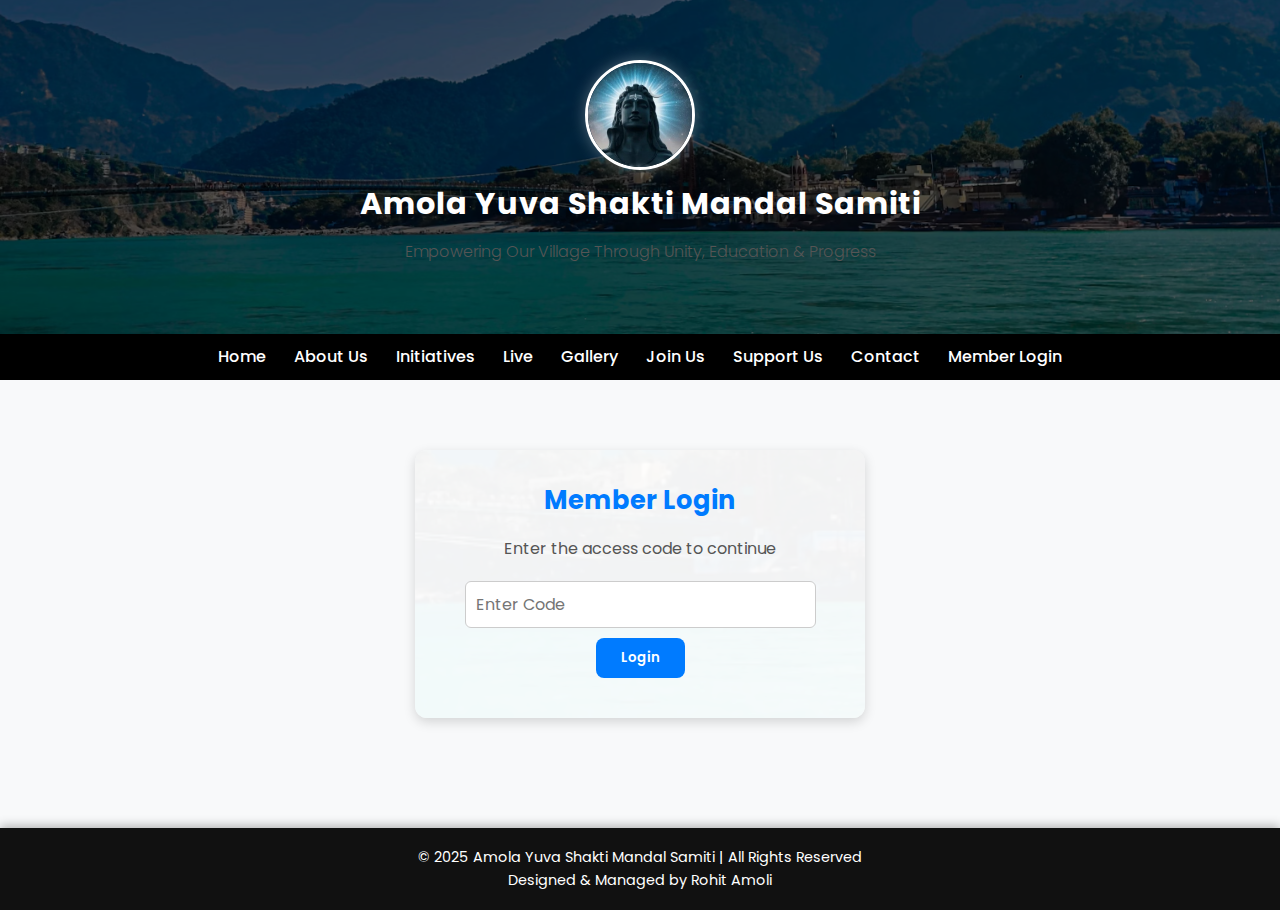
<file: member.html>
<!DOCTYPE html>
<html lang="hi">
<head>
  <meta charset="UTF-8" />
  <meta name="viewport" content="width=device-width, initial-scale=1.0" />
  <title>Member Login - Amola Yuva Shakti Mandal Samiti</title>
  <link href="https://fonts.googleapis.com/css2?family=Poppins:wght@300;400;600;700&display=swap" rel="stylesheet">
  <style>
    * { margin: 0; padding: 0; box-sizing: border-box; font-family: 'Poppins', sans-serif; }
    body { background-color: #f8f9fa; color: #333; line-height: 1.6; text-align: center; }

    /* HEADER */
    header {
      background: linear-gradient(rgba(0,0,0,0.6), rgba(0,0,0,0.6)), url('header-bg1.png') center/cover no-repeat;
      color: white; padding: 60px 20px; text-align: center; animation: fadeInDown 1s ease-in-out;
    }
    .header-center { display:flex; flex-direction: column; align-items:center; gap:10px; }
    .header-center img { width:110px; height:110px; border-radius:50%; object-fit:cover; border:3px solid white; box-shadow:0 0 15px rgba(255,255,255,0.3); }
    .header-center h1 { font-size:1.9em; font-weight:700; letter-spacing:1px; }
    .header-center p { font-size:1em; font-weight:300; }

    /* NAVBAR */
    nav.navbar { background-color:#000; padding:10px 0; text-align:center; animation: fadeIn 1.2s ease-in-out; }
    nav.navbar a { color:white; text-decoration:none; margin:0 12px; font-weight:500; transition: color 0.3s, transform 0.3s; }
    nav.navbar a:hover { color:#00c6ff; transform: scale(1.1); text-shadow:0 0 10px #00c6ff; }

    /* MEMBER SECTION */
    section { padding:50px 20px; animation: fadeInUp 1.2s ease-in-out; }
    .login-container, .upload-container { max-width:450px; margin:20px auto; padding:30px; background: linear-gradient(rgba(255,255,255,0.95), rgba(255,255,255,0.95)), url('header-bg1.png') center/cover fixed; border-radius:12px; box-shadow:0 4px 12px rgba(0,0,0,0.15); text-align:center; }
    h2 { color:#007bff; margin-bottom:15px; font-size:1.6em; font-weight:700; }
    p { color:#555; font-size:1em; margin-bottom:10px; }
    input[type="password"], input[type="file"], input[type="text"] { width:90%; padding:10px; margin:10px 0; border-radius:6px; border:1px solid #ccc; font-size:1em; }

    button { background-color:#007bff; color:#fff; border:none; padding:10px 25px; border-radius:8px; cursor:pointer; font-weight:600; transition: background-color 0.3s ease, transform 0.3s ease; }
    button:hover { background-color:#0056b3; transform: scale(1.05); }

    .tabBtn { background-color:#007bff; color:white; border:none; padding:10px 20px; margin:0 5px; border-radius:6px; cursor:pointer; font-weight:600; transition: background-color 0.3s ease; }
    .tabBtn:hover { background-color:#0056b3; }

    .tabContent { animation: fadeInUp 0.8s ease-in-out; margin-top:20px; }

    #galleryGrid { display:flex; flex-wrap:wrap; justify-content:center; gap:15px; padding:20px; }
    #galleryGrid img, #galleryGrid iframe { width:250px; height:180px; object-fit:cover; border-radius:10px; box-shadow:0 2px 8px rgba(0,0,0,0.2); transition: transform 0.3s ease; }
    #galleryGrid img:hover, #galleryGrid iframe:hover { transform: scale(1.05); }

    #memberTable { width:100%; margin-top:20px; border-collapse:collapse; display:block; max-height:400px; overflow-y:auto; }
    #memberTable thead { position: sticky; top:0; }
    #memberTable th, #memberTable td { border:1px solid #ccc; padding:8px; text-align:left; }
    #memberTable th { background:#007bff; color:white; }

    footer { background:#111; color:white; text-align:center; padding:18px 0; font-size:0.9em; margin-top:40px; box-shadow:0 -2px 10px rgba(0,0,0,0.3); }

    @keyframes fadeInDown { from { opacity:0; transform:translateY(-30px);} to { opacity:1; transform:translateY(0);} }
    @keyframes fadeInUp { from { opacity:0; transform:translateY(30px);} to { opacity:1; transform:translateY(0);} }
    @keyframes fadeIn { from { opacity:0;} to { opacity:1;} }
  </style>
</head>

<body>

<header>
  <div class="header-center">
    <img src="IMG-20250911-WA0006.jpg" alt="Logo">
    <h1>Amola Yuva Shakti Mandal Samiti</h1>
    <p>Empowering Our Village Through Unity, Education & Progress</p>
  </div>
</header>

<nav class="navbar">
  <a href="index.html">Home</a>
  <a href="about.html">About Us</a>
  <a href="activities.html">Initiatives</a>
  <a href="live.html">Live</a>
  <a href="gallery.html">Gallery</a>
  <a href="join.html">Join Us</a>
  <a href="donate.html">Support Us</a>
  <a href="contact.html">Contact</a>
  <a href="member.html">Member Login</a>
</nav>

<section id="loginSection">
  <div class="login-container">
    <h2>Member Login</h2>
    <p>Enter the access code to continue</p>
    <input type="password" id="accessCode" placeholder="Enter Code" />
    <button onclick="checkLogin()">Login</button>
    <p id="loginMessage" style="color:red;"></p>
  </div>
</section>

<section id="uploadSection" style="display:none;">
  <div style="text-align:right; margin-bottom:10px;">
    <button onclick="logoutMember()" style="background:#dc3545;">Logout</button>
  </div>

  <div style="text-align:center; margin-bottom:20px;">
    <button class="tabBtn" onclick="openTab('mediaTab')">Media Upload</button>
    <button class="tabBtn" onclick="openTab('memberTab')">Member List</button>
  </div>

  <div id="mediaTab" class="tabContent">
    <div class="upload-container">
      <h2>Media Upload</h2>
      <input type="file" id="fileInput" accept="image/*,video/*">
      <button onclick="uploadFile()">Upload</button>
      <p id="uploadStatus"></p>
    </div>
    <h2>Uploaded Media</h2>
    <div id="galleryGrid"></div>
  </div>

  <div id="memberTab" class="tabContent" style="display:none;">
    <h2>Registered Members</h2>
    <p>Search members:</p>
    <input type="text" id="memberSearch" placeholder="Search members..." onkeyup="filterMembers()">
    <p>Or download complete list:</p>

    <a href="https://docs.google.com/spreadsheets/d/e/2PACX-1vQMXTRIOrP0xYcPWd0JoinzcQpxa2v8cjsF40l_QnTlcOchBelbWxX97t33osgrPoHjMMiE6ulMlGbM/pub?output=csv" target="_blank">
      <button>Download CSV</button>
    </a>

    <div style="overflow-x:auto; max-height:400px; margin-top:10px;">
      <table id="memberTable">
        <thead><tr id="memberTableHeader"></tr></thead>
        <tbody id="memberTableBody"></tbody>
      </table>
    </div>
  </div>
</section>

<footer>
  © 2025 Amola Yuva Shakti Mandal Samiti | All Rights Reserved<br>
  Designed & Managed by Rohit Amoli
</footer>

<script>

const apiURL = "https://script.google.com/macros/s/AKfycbzPB8slm1_rbqK0LRppD0wKCRe5_Gpu7WuZBhiBmSFaoFDqzW_xoK0ByI8lo7GPBxeSiQ/exec";
const accessCode = "amola2025";

function checkLogin() {
  const enteredCode = document.getElementById("accessCode").value.trim();
  const message = document.getElementById("loginMessage");

  if (enteredCode === accessCode) {
    document.getElementById("loginSection").style.display = "none";
    document.getElementById("uploadSection").style.display = "block";
    loadGallery();
    loadMembers();
    openTab('mediaTab'); 
  } else {
    message.textContent = "Invalid code. Please try again.";
  }
}

function logoutMember() {
  document.getElementById("uploadSection").style.display = "none";
  document.getElementById("loginSection").style.display = "block";
  document.getElementById("accessCode").value = "";
  document.getElementById("loginMessage").textContent = "";
}

function openTab(tabId) {
  const tabs = document.getElementsByClassName("tabContent");
  for (let tab of tabs) tab.style.display = "none";
  document.getElementById(tabId).style.display = "block";
}

function loadGallery() {
  fetch(apiURL)
    .then(res => res.json())
    .then(data => {
      const grid = document.getElementById("galleryGrid");
      grid.innerHTML = "";
      data.forEach(file => {
        const wrapper = document.createElement("div");

        if (file.type === "image") {
          const img = document.createElement("img");
          img.src = `https://lh3.googleusercontent.com/d/${file.id}=w800`;
          img.alt = file.name;
          wrapper.appendChild(img);

        } else if (file.type === "video") {
          const iframe = document.createElement("iframe");
          iframe.src = `https://drive.google.com/file/d/${file.id}/preview`;
          iframe.width = "100%";
          iframe.height = "240";
          iframe.allow = "autoplay";
          iframe.frameBorder = "0";
          wrapper.appendChild(iframe);
        }

        grid.appendChild(wrapper);
      });
    })
    .catch(err => console.error("Error loading gallery:", err));
}

  
/* ---------------------------------------------------
   UPDATED LOAD MEMBERS (ONLY COLUMN-1 REMOVE + SKIP EMPTY ROWS)
----------------------------------------------------- */
function loadMembers() {
  const csvUrl = "https://docs.google.com/spreadsheets/d/e/2PACX-1vQMXTRIOrP0xYcPWd0JoinzcQpxa2v8cjsF40l_QnTlcOchBelbWxX97t33osgrPoHjMMiE6ulMlGbM/pub?output=csv";

  fetch(csvUrl)
    .then(res => res.text())
    .then(data => {

      const rows = data.split("\n").filter(r => r.trim() !== "");

      let headers = rows[0].split(",");
      headers = headers.slice(1);  // REMOVE ONLY FIRST COLUMN

      const tableHeader = document.getElementById("memberTableHeader");
      tableHeader.innerHTML = "<th>S.No</th>";

      headers.forEach(h => {
        tableHeader.innerHTML += `<th>${h}</th>`;
      });

      const tableBody = document.getElementById("memberTableBody");
      tableBody.innerHTML = "";

      let serial = 1;

      for (let i = 1; i < rows.length; i++) {

        let cells = rows[i].split(",");

        // skip empty row
        if (cells.slice(1).every(c => c.trim() === "")) continue;

        // remove only column 1
        cells = cells.slice(1);

        const row = document.createElement("tr");

        row.innerHTML += `<td>${serial}</td>`;
        serial++;

        cells.forEach(c => {
          row.innerHTML += `<td>${c}</td>`;
        });

        tableBody.appendChild(row);
      }

    })
    .catch(err => console.error("Error loading members:", err));
}


/* SEARCH FILTER */
function filterMembers() {
  const filter = document.getElementById("memberSearch").value.toUpperCase();
  const table = document.getElementById("memberTable");
  const tr = table.getElementsByTagName("tr");

  for(let i = 1; i < tr.length; i++){
    let tdArr = tr[i].getElementsByTagName("td");
    let visible = false;

    for(let td of tdArr){
      if(td.textContent.toUpperCase().indexOf(filter) > -1){
        visible = true;
        break;
      }
    }

    tr[i].style.display = visible ? "" : "none";
  }
}

</script>

</body>
</html>
</file>
<file: style.css>
/* ----------------------------- General ----------------------------- */
body {
  font-family: 'Segoe UI', Tahoma, Geneva, Verdana, sans-serif;
  margin: 0;
  background: #fdfdfd;
  color: #333;
}

/* ----------------------------- Header ----------------------------- */
header {
  background: #f8f8f6;
  border-bottom: 4px solid #f57c00;
  padding: 20px 0;
  display: flex;
  justify-content: center;
  align-items: center;
  box-shadow: 0 2px 5px rgba(0,0,0,0.05);
}
.header-center {
  display: flex;
  align-items: center;
  justify-content: center;
  flex-wrap: wrap;
  text-align: center;
  padding: 0 15px;
}
.header-center img {
  width: 120px;
  height: auto;
  border-radius: 50%;
  margin-bottom: 10px;
  background: #f8f8f6;
  padding: 5px;
}
.header-center .text h1 {
  color: #d35400;
  margin: 0;
  font-size: 1.8em;
}
.header-center .text p {
  color: #555;
  font-size: 1em;
  margin: 5px 0 0;
}

/* ----------------------------- Navbar ----------------------------- */
.navbar {
  display: flex;
  justify-content: center;
  align-items: center;
  flex-wrap: wrap;
  background-color: #2b7a0b;
  padding: 8px 0;
}
.navbar a {
  color: white;
  text-decoration: none;
  margin: 0 6px;
  font-weight: 600;
  font-size: 14px;
  transition: color 0.3s ease, transform 0.3s ease;
}
.navbar a:hover {
  color: #ffcc00;
  transform: scale(1.05);
}
/* Mobile optimization */
@media (max-width: 600px) {
  .navbar {
    overflow-x: auto;
    white-space: nowrap;
    justify-content: flex-start;
    -webkit-overflow-scrolling: touch;
    padding: 6px 4px;
  }
  .navbar a {
    margin: 0 8px;
    font-size: 13px;
  }
  .navbar::-webkit-scrollbar {
    display: none;
  }
}

/* ----------------------------- Hero ----------------------------- */
.hero {
  background: url('village.jpg') center/cover no-repeat;
  color: white;
  text-align: center;
  padding: 80px 20px;
  background-color: rgba(0, 0, 0, 0.4);
  background-blend-mode: darken;
}
.hero h1 {
  font-size: 2em;
  margin-bottom: 10px;
}
.hero p {
  font-size: 1.1em;
  margin-bottom: 20px;
}
.hero button {
  background: #fbc02d;
  border: none;
  padding: 10px 20px;
  font-size: 1em;
  border-radius: 5px;
  cursor: pointer;
}

/* ----------------------------- Sections ----------------------------- */
.section {
  padding: 40px 20px;
  max-width: 1000px;
  margin: auto;
}
.section h2 {
  color: #2b7a0b;
  text-align: center;
  margin-bottom: 20px;
}

/* ----------------------------- About Section ----------------------------- */
.about-gallery {
  display: grid;
  grid-template-columns: repeat(auto-fit, minmax(160px, 1fr));
  gap: 15px;
  margin-top: 25px;
}
.about-gallery img {
  width: 100%;
  border-radius: 10px;
  box-shadow: 0 2px 8px rgba(0,0,0,0.1);
  transition: transform 0.3s ease;
}
.about-gallery img:hover {
  transform: scale(1.05);
}
.about-member p {
  margin-top: 8px;
  font-size: 0.95em;
  text-align: center;
  color: #333;
}

/* ----------------------------- Cards ----------------------------- */
.cards {
  display: grid;
  grid-template-columns: repeat(auto-fit, minmax(220px, 1fr));
  gap: 20px;
}
.card {
  background: #fff;
  border-radius: 10px;
  box-shadow: 0 0 8px rgba(0, 0, 0, 0.1);
  padding: 20px;
  text-align: center;
}
.card h3 {
  color: #1f5d07;
}

/* ----------------------------- Video Gallery ----------------------------- */
.video-gallery {
  display: grid;
  grid-template-columns: repeat(auto-fit, minmax(260px, 1fr));
  gap: 20px;
  justify-items: center;
}
.video-thumbnail {
  position: relative;
  width: 100%;
  max-width: 350px;
  border-radius: 12px;
  overflow: hidden;
  box-shadow: 0 4px 12px rgba(0,0,0,0.2);
  cursor: pointer;
  transition: transform 0.3s ease;
}
.video-thumbnail:hover {
  transform: scale(1.03);
}
.video-thumbnail img {
  width: 100%;
  height: auto;
  display: block;
}
.play-button {
  position: absolute;
  top: 50%;
  left: 50%;
  transform: translate(-50%, -50%);
  font-size: 50px;
  color: white;
  background: rgba(0, 0, 0, 0.6);
  border-radius: 50%;
  width: 70px;
  height: 70px;
  display: flex;
  align-items: center;
  justify-content: center;
  transition: background 0.3s ease;
}
.video-thumbnail:hover .play-button {
  background: rgba(255, 0, 0, 0.8);
}
.video-title {
  text-align: center;
  margin-top: 8px;
  font-weight: 600;
  color: #1f5d07;
}

/* ----------------------------- Donate ----------------------------- */
.donate-section {
  text-align: center;
  background: #f1f8e9;
  padding: 40px 20px;
  border-radius: 10px;
}
.donate-section img {
  width: 160px;
  margin-top: 10px;
}

/* ----------------------------- Buttons ----------------------------- */
.btn {
  background: #2b7a0b;
  color: white;
  padding: 10px 15px;
  border-radius: 5px;
  text-decoration: none;
  display: inline-block;
  margin-top: 10px;
}
.btn:hover {
  background: #256307;
}

/* ----------------------------- Footer ----------------------------- */
footer {
  background: #1f5d07;
  color: white;
  text-align: center;
  padding: 20px;
  margin-top: 40px;
  font-size: 0.9em;
}

/* ----------------------------- Responsive ----------------------------- */
@media (max-width: 600px) {
  .hero {
    padding: 50px 15px;
  }
  .hero h1 {
    font-size: 1.6em;
  }
  .hero p {
    font-size: 0.95em;
  }
  .header-center img {
    width: 100px;
  }
  nav a {
    display: block;
    margin: 8px 0;
  }
}
</file>
